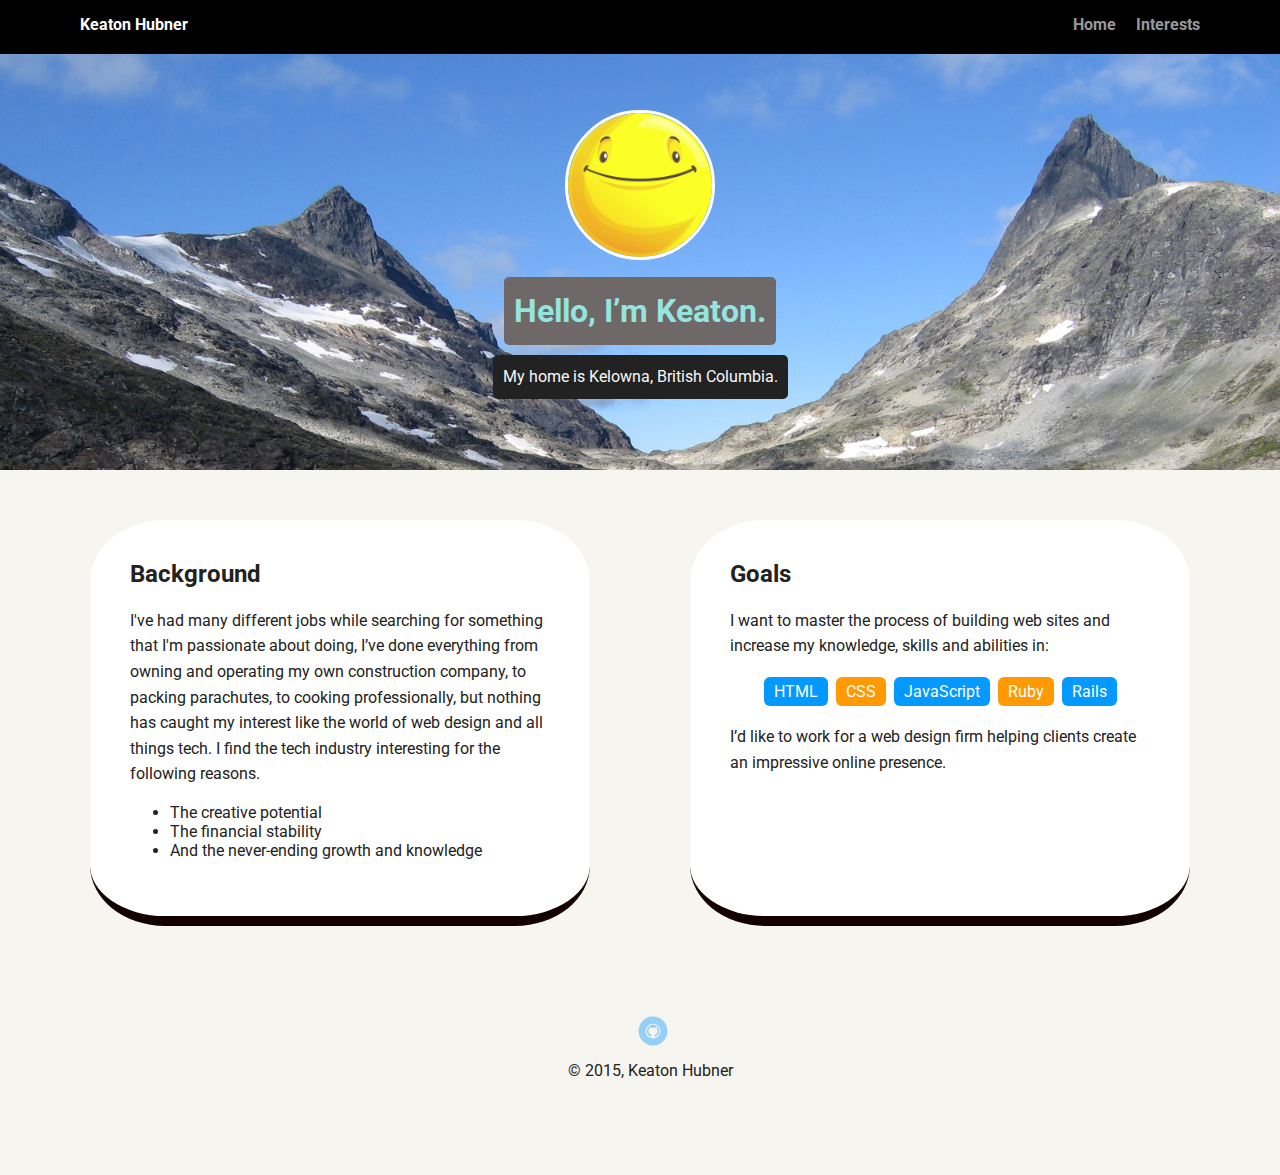
<file: index.html>
<!doctype html>
<html lang="en">
<head>
  <meta charset="utf-8">
  <title>Keaton Hubners Profile</title>
  <meta name="viewport" content="width=device-width, initial-scale=1.0">
  <link rel="stylesheet" href="styles.css">
  <link href="https://fonts.googleapis.com/css?family=Muli%7CRoboto:400,300,500,700,900" rel="stylesheet"></head>
  <body>

    <div class="main-nav">
        <ul class="nav">
          <li class="name">Keaton Hubner</li>
          <li><a href="index.html">Home</a></li>
          <li><a href="interests.html">Interests</a></li>
        </ul>
    </div>

    <header>
      <img src="images/emoji.png" alt="smiling face picture" class="profile-image">
      <h1 class="tag name">Hello, I’m Keaton.</h1>
      <p class="tag location">My home is Kelowna, British Columbia.</p>
    </header>

    <main class="flex">
      <div class="card">
        <h2>Background</h2>
        <p>I've had many different jobs while searching for something that I'm passionate about doing, I’ve done everything from owning and operating my own construction company, to packing parachutes, to cooking professionally, but nothing has caught my interest like the world of web design and all things tech. I find the tech industry interesting for the following reasons.</p>
        <ul>
          <li>The creative potential</li>
          <li>The financial stability</li>
          <li>And the never-ending growth and knowledge</li>
        </ul>
       
      </div> 

      <div class="card">
        <h2>Goals</h2>
        <p>I want to master the process of building web sites and increase my knowledge, skills and abilities in:</p>
        <ul class="skills">
          <li>HTML</li>
          <li>CSS</li>
          <li>JavaScript</li>
          <li>Ruby</li>
          <li>Rails</li>
        </ul>
        <p>I’d like to work for a web design firm helping clients create an impressive online presence.</p>
      </div> 

    </main>
    <footer>
      <ul>
        <li><a href="https://github.com/khubner96" class="social github">Github</a></li>
      </ul>
      <p class="copyright">&copy; 2015, Keaton Hubner</p>
    </footer>
  </body>
  </html>
</file>
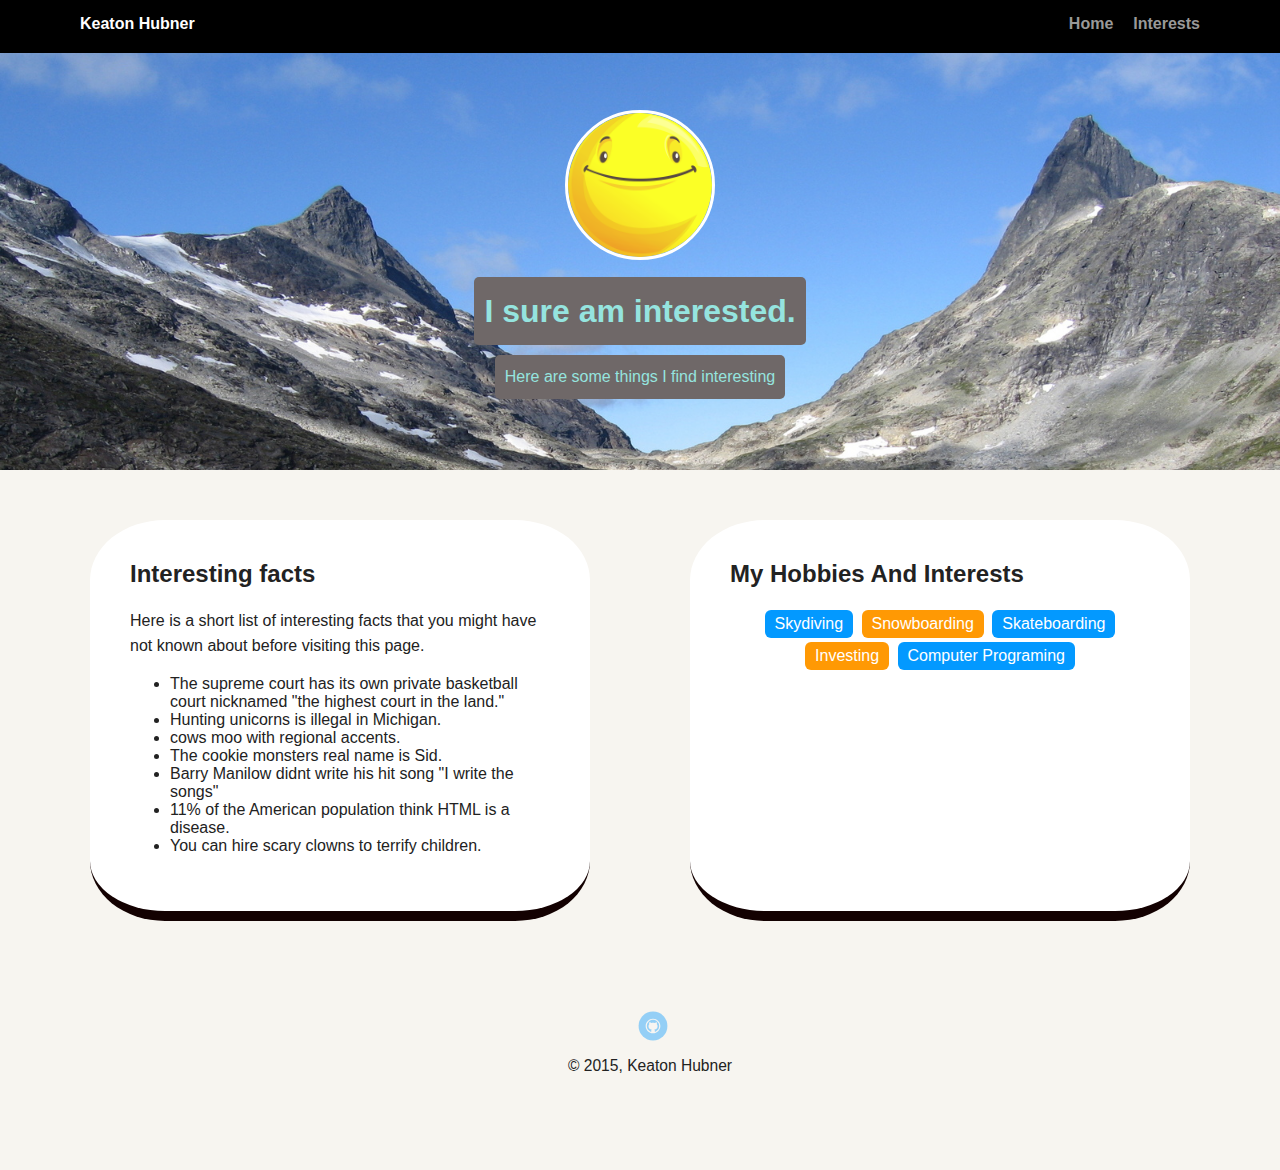
<file: interests.html>
<!DOCTYPE html>
<html lang="en">
<head>
    <meta charset="UTF-8">
    <meta http-equiv="X-UA-Compatible" content="IE=edge">
    <meta name="viewport" content="width=device-width, initial-scale=1.0">
    <link rel="stylesheet" href="styles.css">
    <title>Interests</title>
</head>
<body>
    <div class="main-nav">
        <ul class="nav">
          <li class="name">Keaton Hubner</li>
          <li><a href="index.html">Home</a></li>
          <li><a href="interests.html">Interests</a></li>
        </ul>
    </div>
    
    <header>
        <img src="images/emoji.png" alt="smiling face picture" class="profile-image">
        <h1 class="tag name">I sure am interested.</h1>
        <p class="tag interests">Here are some things I find interesting</p>
      </header>
  
      <main class="flex">
        <div class="card">
          <h2>Interesting facts</h2>
          <p>Here is a short list of interesting facts that you might have not known about before visiting this page.</p>
          <ul>
            <li>The supreme court has its own private basketball court nicknamed "the highest court in the land."</li>
            <li>Hunting unicorns is illegal in Michigan. </li>
            <li>cows moo with regional accents.</li>
            <li>The cookie monsters real name is Sid.</li>
            <li>Barry Manilow didnt write his hit song "I write the songs"</li>
            <li>11% of the American population think HTML is a disease.</li> 
            <li>You can hire scary clowns to terrify children.</li>
           
          </ul>
         
        </div> 
  
        <div class="card">
          <h2>My Hobbies And Interests</h2>
          <ul class="skills">
            <li>Skydiving</li>
            <li>Snowboarding</li>
            <li>Skateboarding</li>
            <li>Investing</li>
            <li>Computer Programing</li>
          </ul>
         
        </div> 
  
      </main>
      <footer>
        <ul>
          <li><a href="https://github.com/khubner96" class="social github">Github</a></li>
        </ul>
        <p class="copyright">&copy; 2015, Keaton Hubner</p>
      </footer>
</body>
</html>
</file>
<file: styles.css>
/* Global Layout Set-up */
* { 
  box-sizing: border-box;
}
  
body {
  margin: 0;
  padding: 0;
  text-align: center;
  font-family: 'Roboto', sans-serif;
  color: #222;
  background: #f7f5f0;
}
/* Link Styles */

a {
  text-decoration: none;
  color: #999;
}
a:hover {
  color: #6633ff;
}

/* Section Styles */

.main-nav {
  width: 100%;
  background: black;
  min-height: 30px;
  padding: 10px;
  position: fixed;
  text-align: center;
}
.nav {
  display: flex;
  justify-content: space-around;
  font-weight: 700;
  list-style-type: none;
  margin: 0 auto;
  padding: 0;
}

.nav .name {
    display: block;
    margin-right: auto;
    color: white;
}
.nav li {
  padding: 5px 10px 10px 10px;
}
.nav a {
  transition: all .5s;
}
.nav a:hover {
  color: white
}

header {
  text-align: center;
  background: url('images/mountains.jpg') no-repeat top center ;
  background-size: cover;
  overflow: hidden;
  padding-top: 60px;
}
header {
  line-height: 1.5;
}
header .profile-image {
  margin-top: 50px;
  width: 150px;
  height: 150px;
  border-radius: 50%;
  border: 3px solid white;
  transition: all .5s;
}
header .profile-image:hover {
  transform: scale(1.2) rotate(360deg);
}
.tag {
  background-color: #6f6868;
  color: rgb(149, 228, 223);
  padding: 10px;
  border-radius: 5px;
  display: table;
  margin: 10px auto;
} 
.location {
  background-color: #222;
  color: rgb(248, 248, 248);
}
.card {
  margin: 30px;
  padding: 20px 40px 40px;
  max-width: 500px;
  text-align: left;
  background: #fff;
  border-bottom: 10px solid rgb(19, 1, 1);
  border-radius: 15%;
  transition: all .5s;
}
.card:hover {
  border-color: #2386e953;
}

ul.skills {
  padding: 0;
  text-align: center;
}

.skills li {
  border-radius: 6px;
  display: inline-block;
  background: #ff9904;
  color: white;
  padding: 5px 10px;
  margin: 2px;
}

.skills li:nth-child(odd) {
  background: #0399ff;
}

footer {
  width: 100%;
  min-height: 30px;
  padding: 20px 0 40px 20px;
}

footer .copyright {
  top: -8px;
  font-size: .75em;
}

footer ul {
  list-style-type: none;
  margin: 0;
  padding: 0;
}

footer ul li {
  display: inline-block;
}

a.social {
  display: inline-block;
  text-indent: -9999px;
  margin-left: 5px;
  width: 30px;
  height: 30px;
  background-size: 30px 30px;
  opacity: .4;
  transition: all .5s;
}
a.twitter {
  background-image: url(images/twitter.svg);
}
a.linkedin {
  background-image: url(images/linkedin.svg);
}
a.github {
  background-image: url(images/github.svg);
}
a.social:hover {
  opacity: 1;
}
.clearfix {
  clear: both;
}

/* Styles for larger screens */
@media screen and (min-width: 720px) {
  
  .flex {
      display: -ms-flexbox;      /* TWEENER - IE 10 */
      display: flex; 
      max-width: 1200px;
      -ms-flex-pack: distribute;
      justify-content: space-around;
      margin: 0 auto;
  }

  header {
    min-height: 470px;
  }

  .nav {
    max-width: 1200px;
    padding: 0 30px;
  }


  main {
    padding-top: 20px;
  }

  main p {
    line-height: 1.6em;
  }

  footer {
    font-size: 1.3em;
    max-width: 1200px;
    margin: 40px auto;
  }

}
</file>
